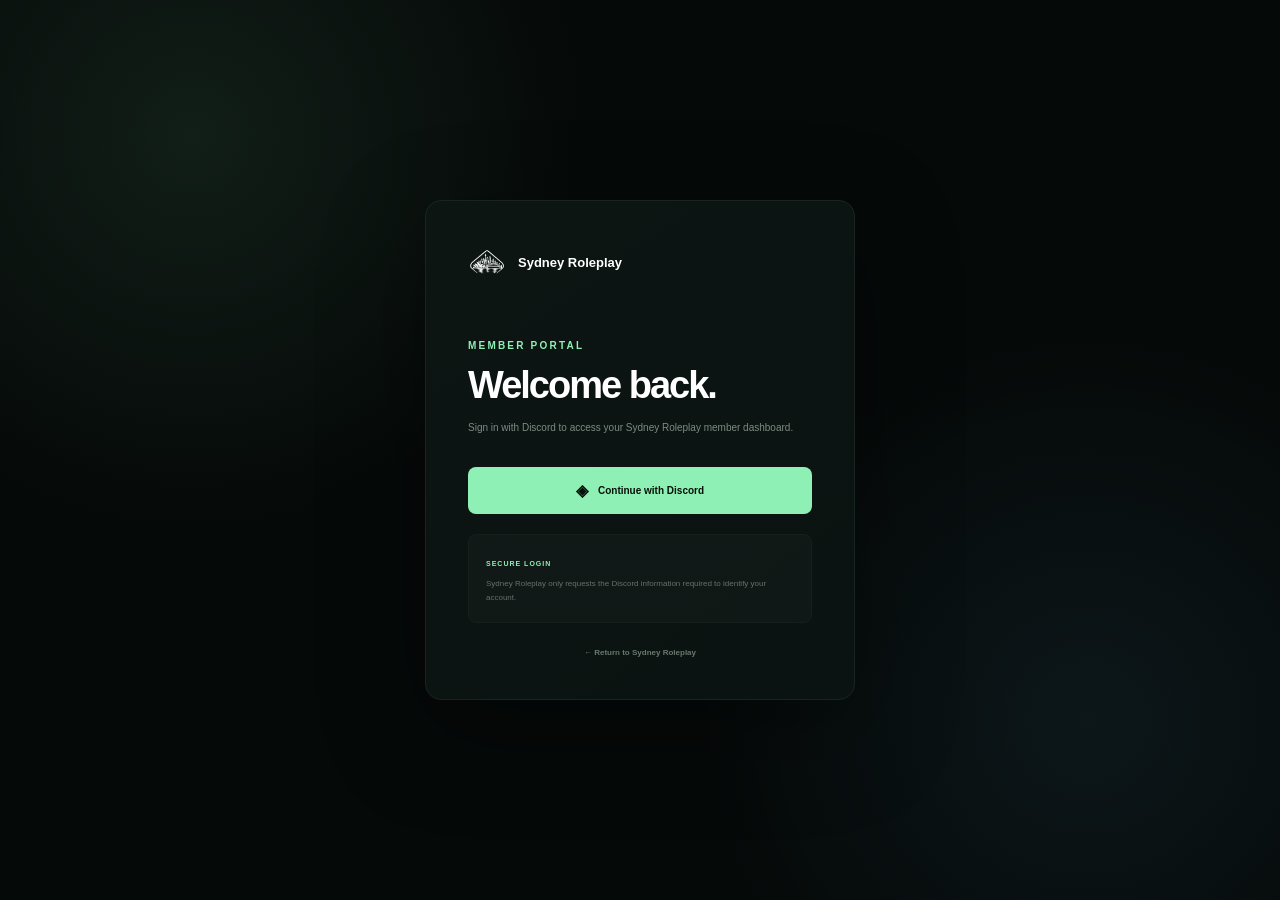
<file: login.html>
<!DOCTYPE html>
<html lang="en">

<head>

    <meta charset="UTF-8">

    <meta
        name="viewport"
        content="width=device-width, initial-scale=1.0"
    >

    <title>Login | Sydney Roleplay</title>

    <link
        rel="stylesheet"
        href="css/style.css"
    >

    <link
        rel="stylesheet"
        href="css/dashboard.css"
    >

</head>


<body class="account-body">


    <main class="login-page">


        <section class="login-card">


            <!-- LOGO -->

            <a
                href="index.html"
                class="login-logo"
            >

                <img
                    src="assets/images/logo.png"
                    alt="Sydney Roleplay"
                >

                <span>
                    Sydney Roleplay
                </span>

            </a>



            <!-- LOGIN HEADING -->

            <div class="login-heading">

                <p class="section-label">
                    MEMBER PORTAL
                </p>

                <h1>
                    Welcome back.
                </h1>

                <p>
                    Sign in with Discord to access your
                    Sydney Roleplay member dashboard.
                </p>

            </div>



            <!-- DISCORD LOGIN -->

            <a
                href="/api/auth/discord"
                class="discord-login-button"
            >

                <span class="discord-icon">
                    ◈
                </span>

                Continue with Discord

            </a>



            <!-- SECURITY INFORMATION -->

            <div class="login-info">

                <span>
                    SECURE LOGIN
                </span>

                <p>
                    Sydney Roleplay only requests the
                    Discord information required to
                    identify your account.
                </p>

            </div>



            <!-- RETURN -->

            <a
                href="index.html"
                class="login-return"
            >
                ← Return to Sydney Roleplay
            </a>


        </section>


    </main>


</body>

</html>
</file>
<file: css/style.css>
/* ========================================
   SYDNEY ROLEPLAY
   LIGHT GREEN THEME
======================================== */

:root {
    --green: #8ff0b5;
    --green-bright: #a9f7c8;
    --green-dark: #55c985;

    --background: #060a08;
    --background-dark: #030605;

    --card: #0a100d;
    --card-light: #0d1511;

    --border: #18231d;
    --border-hover: #2d4938;

    --text: #ffffff;
    --muted: #87948c;
}


/* ========================================
   RESET
======================================== */

* {
    margin: 0;
    padding: 0;
    box-sizing: border-box;
}

html {
    scroll-behavior: smooth;
}

body {
    background: var(--background);
    color: var(--text);

    font-family:
        Inter,
        Arial,
        Helvetica,
        sans-serif;

    overflow-x: hidden;
}

a {
    color: inherit;
    text-decoration: none;
}

button {
    font: inherit;
}


/* ========================================
   NAVBAR
======================================== */

.navbar {
    position: fixed;

    top: 0;
    left: 0;

    width: 100%;
    height: 75px;

    padding: 0 6%;

    display: flex;
    align-items: center;
    justify-content: space-between;

    background: rgba(4, 9, 6, 0.75);

    border-bottom:
        1px solid rgba(255, 255, 255, 0.06);

    backdrop-filter: blur(18px);

    z-index: 1000;

    transition: 0.3s;
}


.nav-brand {
    display: flex;
    align-items: center;

    gap: 11px;

    font-size: 14px;
    font-weight: 750;
}


.nav-brand img {
    width: 38px;
    height: 38px;

    object-fit: contain;
}


.nav-links {
    display: flex;
    align-items: center;

    gap: 30px;
}


.nav-links > a {
    color: #a8b4ac;

    font-size: 12px;
    font-weight: 600;

    transition: 0.2s;
}


.nav-links > a:hover {
    color: var(--green);
}


.nav-links .nav-button {
    padding: 11px 17px;

    background: var(--green);
    color: #071009;

    border-radius: 7px;

    font-weight: 800;
}


.nav-links .nav-button:hover {
    background: var(--green-bright);
    color: #071009;
}


.menu-button {
    display: none;

    background: none;
    color: white;

    border: none;

    font-size: 25px;

    cursor: pointer;
}


/* ========================================
   HERO
======================================== */

.hero {
    position: relative;

    min-height: 100vh;

    display: flex;
    align-items: center;

    padding: 130px 8% 100px;

    background:
        linear-gradient(
            90deg,
            rgba(3, 8, 5, 0.96) 0%,
            rgba(3, 8, 5, 0.76) 48%,
            rgba(3, 8, 5, 0.48) 100%
        ),
        url("../assets/images/background.png");

    background-size: cover;
    background-position: center;
}


.hero-overlay {
    position: absolute;
    inset: 0;

    background:
        linear-gradient(
            to top,
            var(--background) 0%,
            transparent 30%
        );

    pointer-events: none;
}


.hero-content {
    position: relative;

    max-width: 760px;

    z-index: 2;
}


.eyebrow,
.section-label {
    margin-bottom: 15px;

    color: var(--green);

    font-size: 10px;
    font-weight: 800;

    letter-spacing: 2.2px;
}


.hero h1 {
    max-width: 750px;

    margin-bottom: 22px;

    font-size: clamp(
        60px,
        9vw,
        110px
    );

    line-height: 0.88;

    letter-spacing: -6px;
}


.hero h1 span {
    color: var(--green);
}


.hero-description {
    max-width: 580px;

    margin-bottom: 32px;

    color: #9ba8a0;

    font-size: 15px;

    line-height: 1.8;
}


.hero-buttons {
    display: flex;

    gap: 10px;
}


/* ========================================
   BUTTONS
======================================== */

.button {
    display: inline-flex;

    align-items: center;
    justify-content: center;

    padding: 14px 22px;

    border-radius: 7px;

    font-size: 12px;
    font-weight: 750;

    transition: 0.2s;
}


.primary-button {
    background: var(--green);
    color: #061009;
}


.primary-button:hover {
    background: var(--green-bright);

    transform: translateY(-2px);
}


.secondary-button {
    background:
        rgba(255, 255, 255, 0.045);

    color: white;

    border:
        1px solid rgba(255, 255, 255, 0.11);
}


.secondary-button:hover {
    border-color:
        rgba(143, 240, 181, 0.35);

    background:
        rgba(143, 240, 181, 0.06);

    transform: translateY(-2px);
}


/* ========================================
   SCROLL
======================================== */

.scroll-indicator {
    position: absolute;

    left: 8%;
    bottom: 40px;

    display: flex;
    align-items: center;

    gap: 14px;

    color: #58645c;

    font-size: 8px;
    font-weight: 800;

    letter-spacing: 1.5px;

    z-index: 3;
}


.scroll-line {
    width: 60px;
    height: 1px;

    background: var(--green-dark);
}


/* ========================================
   SECTIONS
======================================== */

.section {
    padding: 110px 8%;
}


.section-heading {
    max-width: 680px;

    margin-bottom: 55px;
}


.section-heading h2 {
    margin-bottom: 16px;

    font-size: clamp(
        36px,
        5vw,
        55px
    );

    letter-spacing: -2.5px;
}


.section-heading > p:last-child {
    color: var(--muted);

    font-size: 14px;

    line-height: 1.8;
}


/* ========================================
   ABOUT CARDS
======================================== */

.feature-grid {
    display: grid;

    grid-template-columns:
        repeat(3, 1fr);

    gap: 16px;
}


.feature-card {
    padding: 32px;

    background: var(--card);

    border:
        1px solid var(--border);

    border-radius: 12px;

    transition: 0.25s;
}


.feature-card:hover {
    transform: translateY(-4px);

    border-color: var(--border-hover);

    box-shadow:
        0 15px 40px
        rgba(0, 0, 0, 0.18);
}


.feature-number {
    display: block;

    margin-bottom: 50px;

    color: var(--green);

    font-size: 11px;
    font-weight: 800;
}


.feature-card h3 {
    margin-bottom: 12px;

    font-size: 19px;
}


.feature-card p {
    color: var(--muted);

    font-size: 12px;

    line-height: 1.8;
}


/* ========================================
   UPDATES
======================================== */

.updates-section {
    background: #040806;
}


.updates-layout {
    display: grid;

    grid-template-columns:
        1.5fr 1fr;

    gap: 16px;
}


.update-card {
    padding: 30px;

    background: var(--card);

    border:
        1px solid var(--border);

    border-radius: 12px;

    transition: 0.25s;
}


.update-card:hover {
    transform: translateY(-3px);

    border-color: var(--border-hover);
}


.featured-update {
    min-height: 430px;

    display: flex;
    flex-direction: column;
    justify-content: space-between;

    background:
        radial-gradient(
            circle at top right,
            rgba(143, 240, 181, 0.13),
            transparent 45%
        ),
        var(--card);
}


.update-top {
    display: flex;

    align-items: center;
    justify-content: space-between;
}


.update-category {
    color: var(--green);

    font-size: 9px;
    font-weight: 800;

    letter-spacing: 1.6px;
}


.latest-badge {
    padding: 7px 10px;

    background:
        rgba(143, 240, 181, 0.08);

    color: var(--green);

    border:
        1px solid
        rgba(143, 240, 181, 0.18);

    border-radius: 100px;

    font-size: 8px;
    font-weight: 800;
}


.update-date {
    margin: 18px 0 10px;

    color: #56635a;

    font-size: 9px;
    font-weight: 700;

    letter-spacing: 1px;
}


.update-card h3 {
    margin-bottom: 12px;

    font-size: 22px;
}


.featured-update h3 {
    font-size: 34px;

    letter-spacing: -1.5px;
}


.update-card p:last-child {
    color: var(--muted);

    font-size: 12px;

    line-height: 1.8;
}


.small-updates {
    display: grid;

    gap: 16px;
}


.section-action {
    margin-top: 30px;
}


.text-button {
    color: var(--green);

    font-size: 12px;
    font-weight: 700;
}


.text-button:hover {
    color: var(--green-bright);
}


/* ========================================
   DEPARTMENTS
======================================== */

.department-grid {
    display: grid;

    grid-template-columns:
        repeat(3, 1fr);

    gap: 16px;
}


.department-card {
    padding: 30px;

    background: var(--card);

    border:
        1px solid var(--border);

    border-radius: 12px;

    transition: 0.25s;
}


.department-card:hover {
    transform: translateY(-4px);

    border-color: var(--border-hover);
}


.department-icon {
    width: 55px;
    height: 55px;

    margin-bottom: 35px;

    display: flex;
    align-items: center;
    justify-content: center;

    background:
        rgba(143, 240, 181, 0.08);

    color: var(--green);

    border:
        1px solid
        rgba(143, 240, 181, 0.16);

    border-radius: 10px;

    font-size: 10px;
    font-weight: 900;
}


.department-type {
    margin-bottom: 8px;

    color: var(--green) !important;

    font-size: 8px !important;
    font-weight: 800;

    letter-spacing: 1.5px;
}


.department-card h3 {
    margin-bottom: 12px;

    font-size: 20px;
}


.department-card p {
    color: var(--muted);

    font-size: 12px;

    line-height: 1.8;
}


/* ========================================
   SERVER INFORMATION
======================================== */

.server-section {
    background: #040806;
}


.server-container {
    max-width: 1200px;

    margin: auto;

    padding: 45px;

    display: grid;

    grid-template-columns:
        1fr 1fr;

    gap: 60px;

    background:
        linear-gradient(
            135deg,
            #0c1410,
            #080d0a
        );

    border:
        1px solid var(--border);

    border-radius: 15px;
}


.server-content h2 {
    margin-bottom: 15px;

    font-size: 38px;

    letter-spacing: -2px;
}


.server-content > p:last-child {
    color: var(--muted);

    font-size: 13px;

    line-height: 1.8;
}


.server-details {
    display: grid;

    grid-template-columns:
        repeat(3, 1fr);

    align-items: center;

    gap: 12px;
}


.server-details div {
    padding: 20px;

    background:
        rgba(255, 255, 255, 0.025);

    border:
        1px solid
        rgba(255, 255, 255, 0.06);

    border-radius: 8px;
}


.server-details span {
    display: block;

    margin-bottom: 7px;

    color: #5c6960;

    font-size: 8px;
    font-weight: 800;

    letter-spacing: 1px;
}


.server-details strong {
    font-size: 12px;
}


/* ========================================
   JOIN
======================================== */

.join-section {
    min-height: 600px;

    padding: 100px 8%;

    display: flex;
    align-items: center;
    justify-content: center;

    text-align: center;

    background:
        linear-gradient(
            rgba(3, 8, 5, 0.84),
            rgba(3, 8, 5, 0.96)
        ),
        url("../assets/images/background.png");

    background-size: cover;
    background-position: center;
}


.join-content {
    max-width: 650px;
}


.join-content h2 {
    margin-bottom: 18px;

    font-size: clamp(
        42px,
        6vw,
        65px
    );

    letter-spacing: -3px;
}


.join-content > p:not(.section-label) {
    margin-bottom: 30px;

    color: #929e96;

    font-size: 14px;

    line-height: 1.8;
}


/* ========================================
   FOOTER
======================================== */

.footer {
    padding: 40px 6%;

    background: #020503;

    border-top:
        1px solid rgba(255,255,255,0.06);
}


.footer-content {
    max-width: 1300px;

    margin: auto;

    display: flex;
    align-items: center;
    justify-content: space-between;

    gap: 25px;
}


.footer-brand {
    display: flex;
    align-items: center;

    gap: 10px;

    font-size: 13px;
    font-weight: 700;
}


.footer-brand img {
    width: 32px;
    height: 32px;

    object-fit: contain;
}


.footer p {
    color: #5e6a62;

    font-size: 10px;
}


.webora-credit span {
    color: var(--green);

    font-weight: 800;
}


/* ========================================
   SCROLL REVEAL
======================================== */

.reveal-ready .reveal {
    opacity: 0;

    transform: translateY(25px);

    transition:
        opacity 0.7s ease,
        transform 0.7s ease;
}


.reveal-ready .reveal.visible {
    opacity: 1;

    transform: translateY(0);
}


/* ========================================
   MOBILE
======================================== */

@media (max-width: 900px) {

    .menu-button {
        display: block;
    }


    .nav-links {
        position: absolute;

        top: 75px;
        left: 0;

        width: 100%;

        padding: 25px;

        display: none;
        flex-direction: column;
        align-items: stretch;

        gap: 5px;

        background:
            rgba(3, 8, 5, 0.98);

        border-bottom:
            1px solid var(--border);
    }


    .nav-links.open {
        display: flex;
    }


    .nav-links > a {
        padding: 13px;
    }


    .feature-grid,
    .department-grid {
        grid-template-columns: 1fr;
    }


    .updates-layout {
        grid-template-columns: 1fr;
    }


    .featured-update {
        min-height: 350px;
    }


    .server-container {
        grid-template-columns: 1fr;
    }


    .server-details {
        grid-template-columns: 1fr;
    }


    .footer-content {
        flex-direction: column;

        text-align: center;
    }

}


@media (max-width: 600px) {

    .section {
        padding: 85px 22px;
    }


    .hero {
        padding: 120px 22px 100px;
    }


    .hero h1 {
        font-size: 60px;

        letter-spacing: -4px;
    }


    .hero-buttons {
        flex-direction: column;
    }


    .scroll-indicator {
        left: 22px;
    }


    .server-container {
        padding: 25px;
    }


    .featured-update h3 {
        font-size: 27px;
    }

}/* DEPARTMENT LOGOS */

.department-logo {
    overflow: hidden;
    padding: 7px;
}

.department-logo img {
    width: 100%;
    height: 100%;

    object-fit: contain;
}/* ========================================
   PAGE HERO
======================================== */

.page-hero {
    min-height: 520px;

    padding: 150px 8% 90px;

    display: flex;
    align-items: center;

    background:
        linear-gradient(
            rgba(3, 8, 5, 0.78),
            rgba(3, 8, 5, 0.96)
        ),
        url("../assets/images/background.png");

    background-size: cover;
    background-position: center;
}


.page-hero-content {
    max-width: 750px;
}


.page-hero h1 {
    margin-bottom: 20px;

    font-size: clamp(
        55px,
        8vw,
        90px
    );

    line-height: 0.95;

    letter-spacing: -5px;
}


.page-hero h1 span {
    color: var(--green);
}


.page-hero-content > p:last-child {
    max-width: 570px;

    color: var(--muted);

    font-size: 14px;

    line-height: 1.8;
}



/* ========================================
   ALL UPDATES
======================================== */

.all-updates-section {
    background: var(--background);
}


.all-updates-grid {
    display: grid;

    gap: 18px;

    max-width: 1100px;
}


.full-update-card {
    padding: 35px;

    background:
        radial-gradient(
            circle at top right,
            rgba(143, 240, 181, 0.06),
            transparent 35%
        ),
        var(--card);

    border:
        1px solid var(--border);

    border-radius: 14px;

    transition: 0.25s;
}


.full-update-card:hover {
    transform: translateY(-3px);

    border-color: var(--border-hover);
}


.full-update-header {
    display: flex;

    align-items: flex-start;
    justify-content: space-between;

    gap: 20px;
}


.full-update-header h3 {
    margin-top: 10px;

    font-size: 27px;

    letter-spacing: -1px;
}


.full-update-description {
    max-width: 800px;

    margin-top: 18px;

    color: var(--muted);

    font-size: 13px;

    line-height: 1.9;

    white-space: pre-line;
}


.update-footer {
    margin-top: 28px;

    padding-top: 18px;

    display: flex;
    justify-content: space-between;

    gap: 20px;

    border-top:
        1px solid rgba(255,255,255,0.06);

    color: #59665d;

    font-size: 9px;

    font-weight: 700;

    letter-spacing: 0.7px;
}



/* ========================================
   UPDATES JOIN
======================================== */

.updates-join {
    padding: 110px 8%;

    display: flex;
    justify-content: center;

    text-align: center;

    background: #040806;
}


.updates-join-content {
    max-width: 650px;
}


.updates-join h2 {
    margin-bottom: 16px;

    font-size: clamp(
        38px,
        5vw,
        55px
    );

    letter-spacing: -2.5px;
}


.updates-join-content > p:not(.section-label) {
    margin-bottom: 28px;

    color: var(--muted);

    font-size: 13px;

    line-height: 1.8;
}



/* ========================================
   ACTIVE NAVIGATION
======================================== */

.nav-links > a.active {
    color: var(--green);
}



/* ========================================
   UPDATES MOBILE
======================================== */

@media (max-width: 600px) {

    .page-hero {
        min-height: 450px;

        padding:
            130px 22px 70px;
    }


    .page-hero h1 {
        font-size: 55px;

        letter-spacing: -3px;
    }


    .full-update-card {
        padding: 25px;
    }


    .full-update-header h3 {
        font-size: 23px;
    }


    .update-footer {
        flex-direction: column;

        gap: 5px;
    }

}/* ========================================
   DEPARTMENT SHOWCASE
======================================== */

.departments-page {
    background: var(--background);
}


.department-showcase {
    max-width: 1250px;

    display: grid;

    gap: 25px;
}



/* ========================================
   LARGE DEPARTMENT CARD
======================================== */

.department-showcase-card {
    position: relative;

    min-height: 500px;

    overflow: hidden;

    display: flex;
    align-items: flex-end;

    border:
        1px solid var(--border);

    border-radius: 16px;

    background-size: cover;

    background-position: center;

    transition:
        transform 0.3s ease,
        border-color 0.3s ease;
}


.department-showcase-card:hover {
    transform: translateY(-5px);

    border-color:
        rgba(143, 240, 181, 0.35);
}



/* ========================================
   DEPARTMENT BACKGROUNDS
======================================== */

.nswpf-card {
    background-image:
        url("../assets/images/nswpfback.png");
}


.afp-card {
    background-image:
        url("../assets/images/AFPback.png");
}



/* ========================================
   BACKGROUND OVERLAY
======================================== */

.department-showcase-overlay {
    position: absolute;

    inset: 0;

    background:
        linear-gradient(
            90deg,
            rgba(3, 8, 5, 0.97) 0%,
            rgba(3, 8, 5, 0.86) 38%,
            rgba(3, 8, 5, 0.40) 75%,
            rgba(3, 8, 5, 0.22) 100%
        );

    transition: 0.3s;
}


.department-showcase-card:hover
.department-showcase-overlay {
    background:
        linear-gradient(
            90deg,
            rgba(3, 8, 5, 0.97) 0%,
            rgba(3, 8, 5, 0.82) 38%,
            rgba(3, 8, 5, 0.34) 75%,
            rgba(3, 8, 5, 0.15) 100%
        );
}



/* ========================================
   CONTENT
======================================== */

.department-showcase-content {
    position: relative;

    width: 100%;

    padding: 55px;

    display: flex;
    align-items: center;

    gap: 35px;

    z-index: 2;
}



/* ========================================
   LOGO
======================================== */

.department-showcase-logo {
    width: 120px;
    height: 120px;

    flex-shrink: 0;

    padding: 15px;

    display: flex;
    align-items: center;
    justify-content: center;

    background:
        rgba(7, 13, 9, 0.75);

    border:
        1px solid
        rgba(143, 240, 181, 0.18);

    border-radius: 16px;

    backdrop-filter: blur(12px);
}


.department-showcase-logo img {
    width: 100%;
    height: 100%;

    object-fit: contain;
}



/* ========================================
   TEXT
======================================== */

.department-showcase-text {
    max-width: 620px;
}


.department-showcase-type {
    margin-bottom: 10px;

    color: var(--green);

    font-size: 9px;
    font-weight: 800;

    letter-spacing: 1.8px;
}


.department-showcase-text h2 {
    margin-bottom: 16px;

    font-size: clamp(
        32px,
        4vw,
        48px
    );

    line-height: 1;

    letter-spacing: -2px;
}


.department-showcase-text h2 span {
    color: var(--green);
}


.department-showcase-text > p:last-of-type {
    max-width: 570px;

    color: #a0aaa3;

    font-size: 13px;

    line-height: 1.8;
}



/* ========================================
   TAGS
======================================== */

.department-tags {
    margin-top: 22px;

    display: flex;
    flex-wrap: wrap;

    gap: 8px;
}


.department-tags span {
    padding: 7px 11px;

    background:
        rgba(143, 240, 181, 0.07);

    color: var(--green);

    border:
        1px solid
        rgba(143, 240, 181, 0.13);

    border-radius: 100px;

    font-size: 8px;
    font-weight: 700;

    letter-spacing: 0.5px;
}



/* ========================================
   MORE DEPARTMENTS
======================================== */

.department-coming {
    padding: 100px 8%;

    display: flex;
    justify-content: center;

    background: #040806;

    text-align: center;
}


.department-coming-content {
    max-width: 620px;
}


.department-coming h2 {
    margin-bottom: 15px;

    font-size: clamp(
        35px,
        5vw,
        50px
    );

    letter-spacing: -2px;
}


.department-coming-content > p:last-child {
    color: var(--muted);

    font-size: 13px;

    line-height: 1.8;
}



/* ========================================
   DEPARTMENT MOBILE
======================================== */

@media (max-width: 750px) {

    .department-showcase-card {
        min-height: 600px;

        align-items: flex-end;

        background-position: center;
    }


    .department-showcase-overlay {
        background:
            linear-gradient(
                to top,
                rgba(3, 8, 5, 0.98) 0%,
                rgba(3, 8, 5, 0.90) 48%,
                rgba(3, 8, 5, 0.35) 100%
            );
    }


    .department-showcase-card:hover
    .department-showcase-overlay {
        background:
            linear-gradient(
                to top,
                rgba(3, 8, 5, 0.98) 0%,
                rgba(3, 8, 5, 0.90) 48%,
                rgba(3, 8, 5, 0.35) 100%
            );
    }


    .department-showcase-content {
        padding: 30px;

        flex-direction: column;

        align-items: flex-start;

        gap: 22px;
    }


    .department-showcase-logo {
        width: 90px;
        height: 90px;
    }


    .department-showcase-text h2 {
        font-size: 34px;
    }

}/* ========================================
   AMBULANCE BACKGROUND
======================================== */

.ambulance-card {
    background-image:
        url("../assets/images/ambulanceback.png");
}


/* ========================================
   VIEW SUBDIVISIONS BUTTON
======================================== */

.department-button {
    width: fit-content;

    margin-top: 25px;

    padding: 13px 18px;

    display: inline-flex;
    align-items: center;

    gap: 12px;

    background: var(--green);
    color: #061009;

    border-radius: 8px;

    font-size: 11px;
    font-weight: 800;

    text-decoration: none;

    transition:
        transform 0.2s ease,
        background 0.2s ease;
}


.department-button span {
    font-size: 16px;

    transition:
        transform 0.2s ease;
}


.department-button:hover {
    background: var(--green-bright);

    transform: translateY(-2px);
}


.department-button:hover span {
    transform: translateX(4px);
}/* ========================================
   DEPARTMENT SUBDIVISION PAGE
======================================== */

.department-page-hero {
    position: relative;

    min-height: 720px;

    padding: 150px 8% 90px;

    display: flex;
    align-items: flex-end;

    background-size: cover;
    background-position: center;
}


.nswpf-page-hero {
    background-image:
        url("../assets/images/nswpfback.png");
}


.department-page-overlay {
    position: absolute;
    inset: 0;

    background:
        linear-gradient(
            to right,
            rgba(3, 8, 5, 0.98) 0%,
            rgba(3, 8, 5, 0.82) 48%,
            rgba(3, 8, 5, 0.35) 100%
        ),
        linear-gradient(
            to top,
            var(--background) 0%,
            transparent 45%
        );
}


.department-page-content {
    position: relative;

    max-width: 800px;

    z-index: 2;
}


.back-link {
    display: inline-block;

    margin-bottom: 35px;

    color: #87948c;

    font-size: 11px;
    font-weight: 700;

    transition: 0.2s;
}


.back-link:hover {
    color: var(--green);
}


.department-page-logo {
    width: 100px;
    height: 100px;

    margin-bottom: 25px;

    padding: 12px;

    display: flex;
    align-items: center;
    justify-content: center;

    background:
        rgba(5, 12, 8, 0.72);

    border:
        1px solid rgba(143, 240, 181, 0.16);

    border-radius: 14px;

    backdrop-filter: blur(15px);
}


.department-page-logo img {
    width: 100%;
    height: 100%;

    object-fit: contain;
}


.department-page-content h1 {
    max-width: 800px;

    margin-bottom: 20px;

    font-size: clamp(
        50px,
        7vw,
        82px
    );

    line-height: 0.95;

    letter-spacing: -4px;
}


.department-page-content h1 span {
    color: var(--green);
}


.department-page-content > p:last-child {
    max-width: 650px;

    color: #a0aaa3;

    font-size: 14px;

    line-height: 1.8;
}


/* ========================================
   DIVISION GRID
======================================== */

.division-section {
    background: var(--background);
}


.division-grid {
    display: grid;

    grid-template-columns:
        repeat(2, minmax(0, 1fr));

    gap: 16px;

    max-width: 1200px;
}


.division-card {
    min-height: 300px;

    padding: 30px;

    display: flex;
    flex-direction: column;

    background:
        radial-gradient(
            circle at top right,
            rgba(143, 240, 181, 0.045),
            transparent 45%
        ),
        var(--card);

    border:
        1px solid var(--border);

    border-radius: 13px;

    transition: 0.25s;
}


.division-card:hover {
    transform: translateY(-4px);

    border-color: var(--border-hover);
}


.division-card.available {
    border-color:
        rgba(143, 240, 181, 0.18);
}


.division-card-top {
    margin-bottom: 42px;

    display: flex;
    align-items: center;
    justify-content: space-between;

    gap: 15px;
}


.division-number {
    color: var(--green);

    font-size: 10px;
    font-weight: 800;
}


.division-status {
    padding: 7px 10px;

    border-radius: 100px;

    font-size: 7px;
    font-weight: 900;

    letter-spacing: 1px;
}


.available-status {
    background:
        rgba(143, 240, 181, 0.08);

    color: var(--green);

    border:
        1px solid rgba(143, 240, 181, 0.15);
}


.coming-status {
    background:
        rgba(255, 255, 255, 0.04);

    color: #7d8981;

    border:
        1px solid rgba(255, 255, 255, 0.07);
}


.unclaimed-status {
    background:
        rgba(255, 200, 90, 0.07);

    color: #e8bf69;

    border:
        1px solid rgba(255, 200, 90, 0.13);
}


.division-card h3 {
    margin-bottom: 12px;

    font-size: 23px;

    letter-spacing: -0.7px;
}


.division-card > p {
    max-width: 500px;

    color: var(--muted);

    font-size: 12px;

    line-height: 1.8;
}


.division-footer {
    margin-top: auto;

    padding-top: 30px;
}


.division-availability {
    color: var(--green);

    font-size: 10px;
    font-weight: 700;
}


.division-application-button {
    width: fit-content;

    margin-top: auto;

    padding: 12px 16px;

    background:
        rgba(255, 255, 255, 0.035);

    color: #69756d;

    border:
        1px solid rgba(255, 255, 255, 0.07);

    border-radius: 7px;

    font-size: 9px;
    font-weight: 750;

    cursor: not-allowed;
}


/* ========================================
   APPLICATION NOTICE
======================================== */

.division-notice-section {
    padding: 30px 8% 110px;

    background: var(--background);
}


.division-notice {
    max-width: 1200px;

    padding: 35px;

    display: flex;
    align-items: flex-start;

    gap: 25px;

    background: #080e0a;

    border:
        1px solid var(--border);

    border-radius: 13px;
}


.notice-icon {
    width: 45px;
    height: 45px;

    flex-shrink: 0;

    display: flex;
    align-items: center;
    justify-content: center;

    background:
        rgba(143, 240, 181, 0.08);

    color: var(--green);

    border:
        1px solid rgba(143, 240, 181, 0.14);

    border-radius: 50%;

    font-size: 17px;
    font-weight: 900;
}


.division-notice h2 {
    margin-bottom: 10px;

    font-size: 25px;

    letter-spacing: -1px;
}


.division-notice > div:last-child > p:last-child {
    max-width: 700px;

    color: var(--muted);

    font-size: 12px;

    line-height: 1.8;
}


/* ========================================
   MOBILE
======================================== */

@media (max-width: 750px) {

    .department-page-hero {
        min-height: 650px;

        padding:
            130px 22px 70px;
    }


    .department-page-overlay {
        background:
            linear-gradient(
                to top,
                rgba(3, 8, 5, 0.98) 0%,
                rgba(3, 8, 5, 0.78) 65%,
                rgba(3, 8, 5, 0.35) 100%
            );
    }


    .department-page-content h1 {
        font-size: 48px;

        letter-spacing: -3px;
    }


    .division-grid {
        grid-template-columns: 1fr;
    }


    .division-card {
        min-height: 280px;
    }


    .division-notice {
        flex-direction: column;
    }

}/* ========================================
   AMBULANCE DIVISIONS HERO
======================================== */

.ambulance-page-hero {
    background-image:
        url("../assets/images/ambulanceback.png");
}/* ========================================
   AMBULANCE PAGE
======================================== */

.ambulance-page-hero {
    background-image:
        url("../assets/images/ambulanceback.png");
}


/* ========================================
   DIVISION CARD LAYOUT FIX
======================================== */

.division-card {
    display: flex;
    flex-direction: column;
}


/* ========================================
   APPLY TODAY BUTTON
======================================== */

.division-apply-button {
    width: fit-content;

    margin-top: auto;
    padding: 12px 18px;

    display: inline-flex;
    align-items: center;
    justify-content: center;

    gap: 10px;

    background: var(--green);
    color: #061009;

    border-radius: 7px;

    font-size: 10px;
    font-weight: 800;

    text-decoration: none;

    transition:
        transform 0.2s ease,
        background 0.2s ease,
        box-shadow 0.2s ease;
}


.division-card > p {
    margin-bottom: 30px;
}


.division-apply-button span {
    font-size: 15px;

    transition: transform 0.2s ease;
}


.division-apply-button:hover {
    background: var(--green-bright);

    transform: translateY(-2px);

    box-shadow:
        0 8px 25px
        rgba(143, 240, 181, 0.12);
}


.division-apply-button:hover span {
    transform: translateX(4px);
}/* ========================================
   AFP PAGE
======================================== */

.afp-page-hero {
    background-image:
        url("../assets/images/AFPback.png");
}/* ========================================
   LIVE SERVER PAGE
======================================== */

.server-page {
    min-height: 100vh;

    padding:
        150px 8% 100px;

    background:
        radial-gradient(
            circle at 10% 5%,
            rgba(143, 240, 181, 0.08),
            transparent 25%
        ),
        radial-gradient(
            circle at 90% 15%,
            rgba(114, 199, 255, 0.06),
            transparent 30%
        ),
        var(--background);
}


/* ========================================
   SERVER HEADING
======================================== */

.server-heading {
    max-width: 1200px;

    margin: 0 auto 45px;

    display: flex;
    align-items: flex-end;
    justify-content: space-between;

    gap: 30px;
}


.server-heading h1 {
    margin-bottom: 15px;

    font-size: clamp(
        48px,
        7vw,
        80px
    );

    letter-spacing: -4px;
    line-height: 0.95;
}


.server-heading h1 span {
    color: var(--green);
}


.server-heading > div:first-child > p:last-child {
    max-width: 550px;

    color: var(--muted);

    font-size: 13px;
    line-height: 1.8;
}


/* ========================================
   SERVER STATUS
======================================== */

.server-status-badge {
    padding: 11px 15px;

    display: flex;
    align-items: center;

    gap: 9px;

    background:
        rgba(255,255,255,0.03);

    border:
        1px solid var(--border);

    border-radius: 100px;

    color: var(--muted);

    font-size: 9px;
    font-weight: 800;

    letter-spacing: 0.7px;
}


.status-dot {
    width: 7px;
    height: 7px;

    border-radius: 50%;

    background: #777;
}


.server-status-badge.online {
    color: var(--green);

    border-color:
        rgba(143,240,181,0.18);
}


.server-status-badge.online
.status-dot {
    background: var(--green);

    box-shadow:
        0 0 12px
        rgba(143,240,181,0.7);
}


.server-status-badge.offline {
    color: #ff7d7d;
}


.server-status-badge.offline
.status-dot {
    background: #ff7d7d;
}


/* ========================================
   SERVER OVERVIEW
======================================== */

.server-overview-card {
    max-width: 1200px;

    margin: 0 auto 80px;

    padding: 40px;

    background:
        radial-gradient(
            circle at 5% 10%,
            rgba(143,240,181,0.09),
            transparent 35%
        ),
        radial-gradient(
            circle at 95% 20%,
            rgba(114,199,255,0.07),
            transparent 35%
        ),
        #09100e;

    border:
        1px solid var(--border);

    border-radius: 16px;
}


.server-overview-top {
    display: flex;

    align-items: center;
    justify-content: space-between;

    gap: 30px;

    padding-bottom: 40px;

    border-bottom:
        1px solid var(--border);
}


.server-overview-top h2 {
    margin-bottom: 8px;

    font-size: 28px;
}


.server-description {
    color: var(--muted);

    font-size: 11px;
}


/* ========================================
   JOIN SERVER
======================================== */

.server-join-button {
    padding: 13px 19px;

    display: inline-flex;
    align-items: center;

    gap: 12px;

    background: var(--green);
    color: #061009;

    border-radius: 8px;

    font-size: 10px;
    font-weight: 850;

    text-decoration: none;

    transition: 0.2s;
}


.server-join-button:hover {
    transform: translateY(-2px);

    background: var(--green-bright);
}


.server-join-button span {
    font-size: 15px;
}


/* ========================================
   SERVER STATS
======================================== */

.server-stats {
    padding-top: 40px;

    display: grid;

    grid-template-columns:
        repeat(4, 1fr);
}


.server-stat {
    padding: 15px 30px;

    display: flex;
    flex-direction: column;

    gap: 7px;

    border-right:
        1px solid var(--border);
}


.server-stat:first-child {
    padding-left: 0;
}


.server-stat:last-child {
    border-right: none;
}


.server-stat-value {
    color: var(--green);

    font-size: 30px;
    font-weight: 800;

    letter-spacing: -1px;
}


.blue-stat
.server-stat-value {
    color: var(--blue);
}


.server-stat-label {
    color: var(--muted);

    font-size: 8px;
    font-weight: 800;

    letter-spacing: 1.2px;
}


/* ========================================
   PLAYER SECTION
======================================== */

.players-section {
    max-width: 1200px;

    margin: 0 auto 80px;
}


.players-header {
    margin-bottom: 25px;

    display: flex;
    align-items: flex-end;
    justify-content: space-between;

    gap: 30px;
}


.players-header h2 {
    font-size: 30px;
}


.player-search input {
    width: 260px;

    padding: 12px 15px;

    background: var(--card);

    color: white;

    border:
        1px solid var(--border);

    border-radius: 8px;

    outline: none;

    font-family: inherit;

    font-size: 11px;

    transition: 0.2s;
}


.player-search input:focus {
    border-color:
        rgba(114,199,255,0.5);

    box-shadow:
        0 0 0 3px
        rgba(114,199,255,0.05);
}


/* ========================================
   PLAYER TABLE
======================================== */

.player-table-container {
    overflow: hidden;

    background: var(--card);

    border:
        1px solid var(--border);

    border-radius: 12px;
}


.player-table-header,
.player-row {
    display: grid;

    grid-template-columns:
        2fr 1.4fr 0.8fr;

    align-items: center;
}


.player-table-header {
    padding: 14px 20px;

    background:
        rgba(255,255,255,0.02);

    border-bottom:
        1px solid var(--border);

    color: #66736b;

    font-size: 8px;
    font-weight: 850;

    letter-spacing: 1px;
}


.player-row {
    min-height: 70px;

    padding: 12px 20px;

    border-bottom:
        1px solid var(--border);

    transition: 0.2s;
}


.player-row:last-child {
    border-bottom: none;
}


.player-row:hover {
    background:
        rgba(143,240,181,0.025);
}


/* ========================================
   PLAYER
======================================== */

.player-name {
    display: flex;
    align-items: center;

    gap: 13px;
}


.player-avatar {
    width: 38px;
    height: 38px;

    display: flex;
    align-items: center;
    justify-content: center;

    background:
        rgba(143,240,181,0.08);

    color: var(--green);

    border:
        1px solid
        rgba(143,240,181,0.13);

    border-radius: 8px;

    font-size: 13px;
    font-weight: 850;
}


.player-name strong {
    font-size: 11px;
}


.staff-tag {
    margin-left: 8px;

    padding: 4px 6px;

    background:
        rgba(114,199,255,0.08);

    color: var(--blue);

    border:
        1px solid
        rgba(114,199,255,0.12);

    border-radius: 4px;

    font-size: 6px;
    font-weight: 900;
}


.player-team,
.player-callsign {
    color: #96a29b;

    font-size: 10px;
}


/* ========================================
   EMPTY / LOADING
======================================== */

.players-loading,
.no-players {
    min-height: 180px;

    display: flex;
    flex-direction: column;

    align-items: center;
    justify-content: center;

    gap: 10px;

    text-align: center;

    color: var(--muted);
}


.server-loader {
    width: 25px;
    height: 25px;

    border:
        2px solid var(--border);

    border-top-color:
        var(--green);

    border-radius: 50%;

    animation:
        serverSpin 0.8s linear infinite;
}


@keyframes serverSpin {

    to {
        transform: rotate(360deg);
    }

}


/* ========================================
   SERVER INFO CARDS
======================================== */

.server-info-grid {
    max-width: 1200px;

    margin: auto;

    display: grid;

    grid-template-columns:
        repeat(3, 1fr);

    gap: 15px;
}


.server-info-card {
    min-height: 220px;

    padding: 28px;

    background: var(--card);

    border:
        1px solid var(--border);

    border-radius: 12px;
}


.server-info-icon {
    margin-bottom: 35px;

    color: var(--green);

    font-size: 9px;
    font-weight: 900;
}


.server-info-icon.blue {
    color: var(--blue);
}


.server-info-card h3 {
    margin-bottom: 10px;

    font-size: 17px;
}


.server-info-card p {
    color: var(--muted);

    font-size: 10px;
    line-height: 1.7;
}


.server-info-card a {
    display: inline-block;

    margin-top: 15px;

    color: var(--green);

    font-size: 9px;
    font-weight: 800;
}


/* ========================================
   MOBILE
======================================== */

@media (max-width: 800px) {

    .server-page {
        padding:
            130px 20px 80px;
    }


    .server-heading {
        align-items: flex-start;
        flex-direction: column;
    }


    .server-overview-card {
        padding: 25px;
    }


    .server-overview-top {
        align-items: flex-start;
        flex-direction: column;
    }


    .server-stats {
        grid-template-columns:
            repeat(2, 1fr);

        gap: 25px 0;
    }


    .server-stat:nth-child(2) {
        border-right: none;
    }


    .players-header {
        align-items: flex-start;
        flex-direction: column;
    }


    .player-search,
    .player-search input {
        width: 100%;
    }


    .player-table-header {
        display: none;
    }


    .player-row {
        grid-template-columns: 1fr;

        gap: 12px;
    }


    .server-info-grid {
        grid-template-columns: 1fr;
    }

}/* ========================================
   SYDNEY ROLEPLAY
   LIVE SERVER V2
======================================== */

.server-v2-page {
    min-height: 100vh;

    padding:
        145px 7% 100px;

    background:
        radial-gradient(
            circle at 15% 5%,
            rgba(143, 240, 181, 0.08),
            transparent 27%
        ),
        radial-gradient(
            circle at 90% 10%,
            rgba(114, 199, 255, 0.07),
            transparent 28%
        ),
        #050908;
}


/* ========================================
   PAGE HEADER
======================================== */

.server-v2-heading {
    max-width: 1250px;

    margin:
        0 auto 40px;

    display: flex;

    align-items: flex-end;

    justify-content:
        space-between;

    gap: 30px;
}


.server-v2-title h1 {
    margin:
        8px 0 18px;

    font-size:
        clamp(
            48px,
            7vw,
            82px
        );

    line-height: 0.95;

    letter-spacing: -4px;
}


.server-v2-title h1 span {
    color: var(--green);
}


.server-v2-title > p:last-child {
    max-width: 560px;

    color: var(--muted);

    font-size: 12px;

    line-height: 1.8;
}


/* ========================================
   STATUS
======================================== */

.server-status-badge {
    padding:
        11px 16px;

    display: inline-flex;

    align-items: center;

    gap: 9px;

    background:
        rgba(
            255,
            255,
            255,
            0.025
        );

    border:
        1px solid
        var(--border);

    border-radius:
        100px;

    color:
        var(--muted);

    font-size: 9px;

    font-weight: 850;

    letter-spacing: 0.8px;

    text-transform: uppercase;
}


.status-dot {
    width: 7px;
    height: 7px;

    background: #68736d;

    border-radius: 50%;
}


.server-status-badge.online {
    color:
        var(--green);

    border-color:
        rgba(
            143,
            240,
            181,
            0.18
        );
}


.server-status-badge.online
.status-dot {
    background:
        var(--green);

    box-shadow:
        0 0 12px
        rgba(
            143,
            240,
            181,
            0.65
        );
}


.server-status-badge.offline {
    color: #ff8585;

    border-color:
        rgba(
            255,
            133,
            133,
            0.18
        );
}


.server-status-badge.offline
.status-dot {
    background:
        #ff8585;
}


/* ========================================
   SERVER CARD
======================================== */

.server-v2-card {
    max-width: 1250px;

    margin:
        0 auto 80px;

    padding: 38px;

    background:
        radial-gradient(
            circle at 5% 10%,
            rgba(143, 240, 181, 0.08),
            transparent 30%
        ),
        radial-gradient(
            circle at 95% 10%,
            rgba(114, 199, 255, 0.07),
            transparent 30%
        ),
        #09100e;

    border:
        1px solid
        #18251f;

    border-radius: 16px;

    box-shadow:
        0 30px 80px
        rgba(0, 0, 0, 0.16);
}


.server-v2-card-top {
    padding-bottom: 32px;

    display: flex;

    align-items: center;

    justify-content:
        space-between;

    gap: 30px;

    border-bottom:
        1px solid
        #18251f;
}


.server-v2-live-label {
    margin-bottom: 9px;

    display: flex;

    align-items: center;

    gap: 7px;

    color:
        var(--green);

    font-size: 8px;

    font-weight: 900;

    letter-spacing: 1.3px;
}


.server-v2-live-label span {
    width: 6px;
    height: 6px;

    background:
        var(--green);

    border-radius: 50%;

    box-shadow:
        0 0 10px
        rgba(
            143,
            240,
            181,
            0.6
        );
}


.server-v2-card-top h2 {
    margin-bottom: 6px;

    font-size: 27px;

    letter-spacing: -1px;
}


.server-v2-card-top p {
    color:
        var(--muted);

    font-size: 10px;
}


/* ========================================
   REFRESH
======================================== */

.server-refresh-button {
    padding:
        11px 15px;

    display: flex;

    align-items: center;

    gap: 8px;

    background:
        rgba(
            255,
            255,
            255,
            0.025
        );

    color:
        #dbe7e0;

    border:
        1px solid
        #1e3028;

    border-radius: 7px;

    font-family: inherit;

    font-size: 9px;

    font-weight: 800;

    cursor: pointer;

    transition: 0.2s;
}


.server-refresh-button:hover {
    color:
        var(--green);

    border-color:
        rgba(
            143,
            240,
            181,
            0.3
        );

    transform:
        translateY(-1px);
}


.server-refresh-button.loading
#refreshIcon {
    animation:
        serverRefreshSpin
        0.8s
        linear
        infinite;
}


@keyframes serverRefreshSpin {

    to {
        transform:
            rotate(360deg);
    }

}


/* ========================================
   STATS
======================================== */

.server-v2-stats {
    padding:
        35px 0;

    display: grid;

    grid-template-columns:
        repeat(4, 1fr);

    border-bottom:
        1px solid
        #18251f;
}


.server-v2-stat {
    padding:
        5px 30px;

    display: flex;

    flex-direction: column;

    border-right:
        1px solid
        #18251f;
}


.server-v2-stat:first-child {
    padding-left: 0;
}


.server-v2-stat:last-child {
    border-right: 0;
}


.server-v2-stat p {
    margin-bottom: 10px;

    color:
        #66756d;

    font-size: 7px;

    font-weight: 900;

    letter-spacing: 1.4px;
}


.server-v2-stat strong {
    margin-bottom: 6px;

    color:
        var(--green);

    font-size: 29px;

    font-weight: 850;

    letter-spacing: -1px;
}


.server-v2-stat.blue strong {
    color:
        var(--blue);
}


.server-v2-stat span {
    color:
        #6f7d75;

    font-size: 8px;
}


/* ========================================
   CAPACITY BAR
======================================== */

.server-capacity-container {
    padding-top: 28px;
}


.server-capacity-top {
    margin-bottom: 10px;

    display: flex;

    justify-content:
        space-between;

    color:
        #77867e;

    font-size: 8px;

    font-weight: 750;
}


.server-capacity-bar {
    width: 100%;
    height: 5px;

    overflow: hidden;

    background:
        #111b17;

    border-radius: 100px;
}


.server-capacity-fill {
    width: 0%;
    height: 100%;

    background:
        linear-gradient(
            90deg,
            var(--green),
            var(--blue)
        );

    border-radius:
        100px;

    transition:
        width 0.5s ease;
}


/* ========================================
   LAST UPDATED
======================================== */

.server-v2-update {
    margin-top: 17px;

    display: flex;

    align-items: center;

    gap: 7px;

    color:
        #65736b;

    font-size: 7px;

    font-weight: 750;

    letter-spacing: 0.4px;
}


.update-pulse {
    width: 5px;
    height: 5px;

    background:
        var(--green);

    border-radius: 50%;
}


.update-divider {
    color:
        #344039;
}


/* ========================================
   PLAYERS
======================================== */

.server-v2-players {
    max-width: 1250px;

    margin:
        0 auto 80px;
}


.server-v2-players-heading {
    margin-bottom: 22px;
}


.server-v2-players-heading h2 {
    margin:
        5px 0 7px;

    font-size: 30px;

    letter-spacing: -1px;
}


.server-v2-players-heading
p:last-child {
    color:
        var(--muted);

    font-size: 9px;
}


/* ========================================
   CONTROLS
======================================== */

.player-controls {
    margin-bottom: 15px;

    display: flex;

    gap: 10px;
}


.player-search-v2 {
    flex: 1;

    display: flex;

    align-items: center;

    gap: 10px;

    padding:
        0 14px;

    background:
        #09100e;

    border:
        1px solid
        #18251f;

    border-radius: 8px;
}


.player-search-v2 span {
    color:
        var(--green);

    font-size: 17px;
}


.player-search-v2 input {
    width: 100%;

    padding:
        12px 0;

    background:
        transparent;

    color: white;

    border: none;

    outline: none;

    font-family: inherit;

    font-size: 10px;
}


.player-filter,
.staff-filter-button {
    min-width: 135px;

    padding:
        0 14px;

    background:
        #09100e;

    color:
        #aab7b0;

    border:
        1px solid
        #18251f;

    border-radius: 8px;

    outline: none;

    font-family: inherit;

    font-size: 9px;

    font-weight: 750;
}


.staff-filter-button {
    cursor: pointer;

    transition: 0.2s;
}


.staff-filter-button:hover,
.staff-filter-button.active {
    color:
        var(--green);

    border-color:
        rgba(
            143,
            240,
            181,
            0.3
        );

    background:
        rgba(
            143,
            240,
            181,
            0.04
        );
}


/* ========================================
   PLAYER TABLE
======================================== */

.player-table-v2 {
    overflow: hidden;

    background:
        #09100e;

    border:
        1px solid
        #18251f;

    border-radius: 12px;
}


.player-table-v2-header,
.player-row-v2 {
    display: grid;

    grid-template-columns:
        2fr
        1.5fr
        0.9fr
        1fr;

    align-items: center;
}


.player-table-v2-header {
    padding:
        13px 20px;

    background:
        rgba(
            255,
            255,
            255,
            0.015
        );

    color:
        #5f6d65;

    border-bottom:
        1px solid
        #18251f;

    font-size: 7px;

    font-weight: 900;

    letter-spacing: 1.2px;
}


.player-row-v2 {
    min-height: 72px;

    padding:
        12px 20px;

    border-bottom:
        1px solid
        #15201b;

    transition:
        background 0.2s;
}


.player-row-v2:last-child {
    border-bottom: none;
}


.player-row-v2:hover {
    background:
        linear-gradient(
            90deg,
            rgba(
                143,
                240,
                181,
                0.025
            ),
            rgba(
                114,
                199,
                255,
                0.015
            )
        );
}


/* ========================================
   PLAYER PROFILE
======================================== */

.player-v2-user {
    display: flex;

    align-items: center;

    gap: 12px;
}


.player-v2-avatar {
    width: 39px;
    height: 39px;

    flex-shrink: 0;

    display: flex;

    align-items: center;

    justify-content: center;

    background:
        linear-gradient(
            135deg,
            rgba(
                143,
                240,
                181,
                0.12
            ),
            rgba(
                114,
                199,
                255,
                0.08
            )
        );

    color:
        var(--green);

    border:
        1px solid
        rgba(
            143,
            240,
            181,
            0.13
        );

    border-radius: 8px;

    font-size: 13px;

    font-weight: 900;
}


.player-v2-name {
    display: flex;

    flex-direction: column;

    align-items:
        flex-start;

    gap: 5px;
}


.player-v2-name strong {
    color:
        #edf4f0;

    font-size: 10px;
}


.player-online-dot,
.player-member-text {
    color:
        var(--green);

    font-size: 6px;

    font-weight: 900;

    letter-spacing: 0.8px;
}


.player-member-text {
    color:
        #65736b;
}


/* ========================================
   TEAM BADGES
======================================== */

.team-badge {
    display: inline-flex;

    padding:
        6px 9px;

    border-radius: 5px;

    font-size: 7px;

    font-weight: 800;
}


.team-civilian {
    background:
        rgba(
            143,
            240,
            181,
            0.06
        );

    color:
        #9be7b7;

    border:
        1px solid
        rgba(
            143,
            240,
            181,
            0.11
        );
}


.team-police {
    background:
        rgba(
            114,
            199,
            255,
            0.07
        );

    color:
        var(--blue);

    border:
        1px solid
        rgba(
            114,
            199,
            255,
            0.13
        );
}


.team-medical {
    background:
        rgba(
            255,
            130,
            130,
            0.07
        );

    color:
        #ff9c9c;

    border:
        1px solid
        rgba(
            255,
            130,
            130,
            0.13
        );
}


.team-dot {
    background:
        rgba(
            255,
            204,
            110,
            0.07
        );

    color:
        #ffd17e;

    border:
        1px solid
        rgba(
            255,
            204,
            110,
            0.13
        );
}


.team-other {
    background:
        rgba(
            255,
            255,
            255,
            0.04
        );

    color:
        #a5b0aa;

    border:
        1px solid
        rgba(
            255,
            255,
            255,
            0.07
        );
}


/* ========================================
   CALLSIGN
======================================== */

.player-v2-callsign {
    color:
        #8d9a93;

    font-size: 9px;

    font-weight: 700;
}


/* ========================================
   PERMISSIONS
======================================== */

.permission-badge {
    display: inline-flex;

    padding:
        6px 9px;

    border-radius: 5px;

    font-size: 7px;

    font-weight: 850;
}


.permission-owner {
    background:
        rgba(
            143,
            240,
            181,
            0.08
        );

    color:
        var(--green);

    border:
        1px solid
        rgba(
            143,
            240,
            181,
            0.16
        );
}


.permission-admin {
    background:
        rgba(
            114,
            199,
            255,
            0.08
        );

    color:
        var(--blue);

    border:
        1px solid
        rgba(
            114,
            199,
            255,
            0.16
        );
}


.permission-moderator,
.permission-staff {
    background:
        rgba(
            183,
            150,
            255,
            0.08
        );

    color:
        #c9b1ff;

    border:
        1px solid
        rgba(
            183,
            150,
            255,
            0.14
        );
}


.permission-member {
    background:
        rgba(
            255,
            255,
            255,
            0.035
        );

    color:
        #7f8d85;

    border:
        1px solid
        rgba(
            255,
            255,
            255,
            0.06
        );
}


/* ========================================
   EMPTY / LOADING
======================================== */

.server-v2-loading,
.server-v2-empty {
    min-height: 220px;

    padding: 40px;

    display: flex;

    flex-direction: column;

    align-items: center;

    justify-content: center;

    text-align: center;
}


.server-v2-loading h3,
.server-v2-empty h3 {
    margin:
        14px 0 7px;

    font-size: 14px;
}


.server-v2-loading p,
.server-v2-empty p {
    color:
        var(--muted);

    font-size: 9px;
}


.server-loader {
    width: 26px;
    height: 26px;

    border:
        2px solid
        #1c2923;

    border-top-color:
        var(--green);

    border-radius: 50%;

    animation:
        serverLoaderSpin
        0.8s linear
        infinite;
}


@keyframes serverLoaderSpin {

    to {
        transform:
            rotate(360deg);
    }

}


.empty-player-icon {
    width: 42px;
    height: 42px;

    display: flex;

    align-items: center;

    justify-content: center;

    color:
        var(--green);

    background:
        rgba(
            143,
            240,
            181,
            0.06
        );

    border:
        1px solid
        rgba(
            143,
            240,
            181,
            0.12
        );

    border-radius: 10px;

    font-size: 18px;
}


.empty-player-icon.error {
    color:
        #ff8585;

    background:
        rgba(
            255,
            133,
            133,
            0.06
        );

    border-color:
        rgba(
            255,
            133,
            133,
            0.12
        );
}


.empty-retry-button {
    margin-top: 18px;

    padding:
        10px 15px;

    background:
        var(--green);

    color:
        #061009;

    border: none;

    border-radius: 6px;

    font-family: inherit;

    font-size: 8px;

    font-weight: 850;

    cursor: pointer;
}


/* ========================================
   INFO CARDS
======================================== */

.server-v2-info-grid {
    max-width: 1250px;

    margin: auto;

    display: grid;

    grid-template-columns:
        repeat(3, 1fr);

    gap: 15px;
}


.server-v2-info-card {
    min-height: 215px;

    padding: 28px;

    background:
        #09100e;

    border:
        1px solid
        #18251f;

    border-radius: 12px;
}


.server-v2-info-number {
    display: block;

    margin-bottom: 42px;

    color:
        var(--green);

    font-size: 8px;

    font-weight: 900;

    letter-spacing: 1px;
}


.server-v2-info-card.blue
.server-v2-info-number {
    color:
        var(--blue);
}


.server-v2-info-card h3 {
    margin-bottom: 9px;

    font-size: 16px;
}


.server-v2-info-card p {
    color:
        var(--muted);

    font-size: 9px;

    line-height: 1.8;
}


.server-v2-info-card a {
    display: inline-block;

    margin-top: 15px;

    color:
        var(--green);

    font-size: 8px;

    font-weight: 850;

    text-decoration: none;
}


/* ========================================
   MOBILE
======================================== */

@media (max-width: 850px) {

    .server-v2-page {
        padding:
            125px 20px 80px;
    }


    .server-v2-heading {
        align-items:
            flex-start;

        flex-direction:
            column;
    }


    .server-v2-title h1 {
        letter-spacing:
            -2px;
    }


    .server-v2-card {
        padding: 24px;
    }


    .server-v2-card-top {
        align-items:
            flex-start;

        flex-direction:
            column;
    }


    .server-v2-stats {
        grid-template-columns:
            repeat(2, 1fr);

        gap:
            25px 0;
    }


    .server-v2-stat {
        padding:
            5px 20px;
    }


    .server-v2-stat:nth-child(1),
    .server-v2-stat:nth-child(3) {
        padding-left: 0;
    }


    .server-v2-stat:nth-child(2) {
        border-right: none;
    }


    .player-controls {
        flex-direction:
            column;
    }


    .player-search-v2,
    .player-filter,
    .staff-filter-button {
        width: 100%;
        min-height: 43px;
    }


    .player-table-v2-header {
        display: none;
    }


    .player-row-v2 {
        grid-template-columns:
            1fr;

        gap: 16px;

        padding: 18px;
    }


    .server-v2-info-grid {
        grid-template-columns:
            1fr;
    }

}/* ========================================
   HOMEPAGE LIVE SERVER
======================================== */

.home-live-server {
    padding: 70px 7%;
    background:
        radial-gradient(
            circle at 15% 50%,
            rgba(143, 240, 181, 0.07),
            transparent 30%
        ),
        radial-gradient(
            circle at 85% 50%,
            rgba(114, 199, 255, 0.06),
            transparent 30%
        ),
        #050908;
}


.home-live-server-inner {
    max-width: 1250px;
    margin: auto;
    padding: 45px;

    display: grid;
    grid-template-columns: 1.25fr 1fr;
    align-items: center;
    gap: 70px;

    background:
        linear-gradient(
            135deg,
            rgba(143, 240, 181, 0.035),
            rgba(114, 199, 255, 0.025)
        ),
        #09100e;

    border: 1px solid #18251f;
    border-radius: 16px;
}


.home-server-status {
    margin-bottom: 25px;

    display: inline-flex;
    align-items: center;
    gap: 8px;

    color: var(--green);

    font-size: 7px;
    font-weight: 900;
    letter-spacing: 1.2px;
}


.home-server-dot {
    width: 6px;
    height: 6px;

    background: var(--green);
    border-radius: 50%;

    box-shadow:
        0 0 12px
        rgba(143, 240, 181, 0.7);
}


.home-server-content h2 {
    max-width: 550px;
    margin: 8px 0 18px;

    font-size: clamp(34px, 5vw, 55px);
    line-height: 1;
    letter-spacing: -2.5px;
}


.home-server-content h2 span {
    color: var(--green);
}


.home-server-description {
    max-width: 510px;
    margin-bottom: 25px;

    color: var(--muted);

    font-size: 10px;
    line-height: 1.8;
}


.home-server-button {
    display: inline-flex;
    align-items: center;
    gap: 12px;

    padding: 12px 17px;

    background: var(--green);
    color: #061009;

    border-radius: 7px;

    text-decoration: none;

    font-size: 9px;
    font-weight: 850;

    transition: 0.2s;
}


.home-server-button:hover {
    transform: translateY(-2px);
    background: var(--green-bright);
}


.home-server-button span {
    font-size: 14px;
}


/* STATS */

.home-server-stats {
    display: grid;
    grid-template-columns: repeat(3, 1fr);

    background: rgba(0, 0, 0, 0.12);

    border: 1px solid #18251f;
    border-radius: 12px;

    overflow: hidden;
}


.home-server-stat {
    min-height: 145px;
    padding: 25px 18px;

    display: flex;
    flex-direction: column;
    justify-content: center;

    border-right: 1px solid #18251f;
}


.home-server-stat:last-child {
    border-right: none;
}


.home-stat-label {
    margin-bottom: 12px;

    color: #66756d;

    font-size: 7px;
    font-weight: 900;
    letter-spacing: 1.2px;
}


.home-server-stat strong {
    margin-bottom: 6px;

    color: var(--green);

    font-size: 30px;
    font-weight: 850;
}


.home-server-stat.blue strong {
    color: var(--blue);
}


.home-server-stat small {
    color: #65736b;
    font-size: 7px;
}


/* OFFLINE */

.home-live-server.server-offline
.home-server-status {
    color: #ff8585;
}


.home-live-server.server-offline
.home-server-dot {
    background: #ff8585;

    box-shadow:
        0 0 12px
        rgba(255, 133, 133, 0.5);
}


/* MOBILE */

@media (max-width: 850px) {

    .home-live-server {
        padding: 50px 20px;
    }


    .home-live-server-inner {
        padding: 28px;

        grid-template-columns: 1fr;

        gap: 40px;
    }


    .home-server-stats {
        grid-template-columns: 1fr;
    }


    .home-server-stat {
        min-height: 110px;

        border-right: none;
        border-bottom: 1px solid #18251f;
    }


    .home-server-stat:last-child {
        border-bottom: none;
    }

}
</file>
<file: css/dashboard.css>
/* ========================================
   SYDNEY ROLEPLAY
   MEMBER PORTAL / DASHBOARD
======================================== */


/* ========================================
   ACCOUNT PAGE
======================================== */

.account-body {
    min-height: 100vh;
    margin: 0;

    background:
        radial-gradient(
            circle at 15% 15%,
            rgba(143, 240, 181, 0.09),
            transparent 30%
        ),
        radial-gradient(
            circle at 85% 80%,
            rgba(114, 199, 255, 0.07),
            transparent 30%
        ),
        #050908;
}


.login-page {
    min-height: 100vh;

    display: flex;
    align-items: center;
    justify-content: center;

    padding: 30px;
}


.login-card {
    width: 100%;
    max-width: 430px;

    padding: 42px;

    background:
        linear-gradient(
            145deg,
            rgba(143, 240, 181, 0.025),
            rgba(114, 199, 255, 0.015)
        ),
        #09100e;

    border: 1px solid #18251f;
    border-radius: 16px;

    box-shadow:
        0 30px 100px
        rgba(0, 0, 0, 0.35);
}


.login-logo {
    display: inline-flex;
    align-items: center;
    gap: 12px;

    color: white;

    text-decoration: none;

    font-size: 13px;
    font-weight: 800;
}


.login-logo img {
    width: 38px;
    height: 38px;

    object-fit: contain;
}


.login-heading {
    margin-top: 55px;
}


.login-heading h1 {
    margin: 8px 0 15px;

    color: white;

    font-size: 38px;
    line-height: 1;

    letter-spacing: -2px;
}


.login-heading > p:last-child {
    color: #7d8b83;

    font-size: 10px;
    line-height: 1.8;
}


.discord-login-button {
    width: 100%;

    margin-top: 30px;

    padding: 14px 18px;

    display: flex;
    align-items: center;
    justify-content: center;

    gap: 10px;

    background: #8ff0b5;

    color: #051009;

    border: none;
    border-radius: 8px;

    font-family: inherit;

    font-size: 10px;
    font-weight: 850;

    cursor: pointer;

    transition: 0.2s;
}


.discord-login-button:hover {
    transform: translateY(-2px);

    box-shadow:
        0 10px 30px
        rgba(143, 240, 181, 0.12);
}


.discord-icon {
    font-size: 16px;
}


.login-info {
    margin-top: 20px;

    padding: 17px;

    background:
        rgba(255, 255, 255, 0.018);

    border:
        1px solid #15201b;

    border-radius: 8px;
}


.login-info span {
    color: #8ff0b5;

    font-size: 7px;
    font-weight: 900;

    letter-spacing: 1px;
}


.login-info p {
    margin-top: 7px;

    color: #647169;

    font-size: 8px;
    line-height: 1.7;
}


.login-return {
    margin-top: 25px;

    display: block;

    color: #69776f;

    font-size: 8px;
    font-weight: 700;

    text-align: center;
    text-decoration: none;

    transition: 0.2s;
}


.login-return:hover {
    color: #8ff0b5;
}


/* ========================================
   DASHBOARD
======================================== */

.dashboard-body {
    min-height: 100vh;
    margin: 0;

    background: #050908;

    color: white;
}


.dashboard-layout {
    min-height: 100vh;

    display: grid;

    grid-template-columns:
        245px 1fr;
}


/* ========================================
   SIDEBAR
======================================== */

.dashboard-sidebar {
    height: 100vh;

    position: sticky;
    top: 0;

    padding: 27px 18px;

    display: flex;
    flex-direction: column;

    background:
        linear-gradient(
            180deg,
            rgba(143, 240, 181, 0.025),
            transparent 30%
        ),
        #070c0a;

    border-right:
        1px solid #15201b;
}


.dashboard-brand {
    padding: 0 8px 25px;

    display: flex;
    align-items: center;

    gap: 11px;

    color: white;

    text-decoration: none;

    border-bottom:
        1px solid #15201b;
}


.dashboard-brand img {
    width: 38px;
    height: 38px;

    object-fit: contain;
}


.dashboard-brand div {
    display: flex;
    flex-direction: column;

    gap: 3px;
}


.dashboard-brand strong {
    font-size: 10px;
}


.dashboard-brand span {
    color: #647169;

    font-size: 6px;
    font-weight: 900;

    letter-spacing: 1px;
}


.dashboard-nav {
    margin-top: 25px;

    display: flex;
    flex-direction: column;

    gap: 5px;
}


.dashboard-nav-label {
    margin:
        18px 10px 8px;

    color: #46534c;

    font-size: 6px;
    font-weight: 900;

    letter-spacing: 1.3px;
}


.dashboard-nav a {
    padding: 11px 12px;

    display: flex;
    align-items: center;

    gap: 10px;

    color: #77857d;

    border: 1px solid transparent;
    border-radius: 7px;

    text-decoration: none;

    font-size: 8px;
    font-weight: 750;

    transition: 0.2s;
}


.dashboard-nav a span {
    width: 17px;

    color: #56635c;

    font-size: 13px;

    text-align: center;
}


.dashboard-nav a:hover {
    color: #c8d3cd;

    background:
        rgba(255, 255, 255, 0.018);
}


.dashboard-nav a.active {
    color: #8ff0b5;

    background:
        rgba(143, 240, 181, 0.055);

    border-color:
        rgba(143, 240, 181, 0.1);
}


.dashboard-nav a.active span {
    color: #8ff0b5;
}


.dashboard-sidebar-bottom {
    margin-top: auto;

    padding:
        20px 8px 0;

    border-top:
        1px solid #15201b;
}


.dashboard-sidebar-bottom a {
    color: #66736c;

    font-size: 7px;
    font-weight: 700;

    text-decoration: none;
}


.dashboard-sidebar-bottom a:hover {
    color: #8ff0b5;
}


/* ========================================
   MAIN DASHBOARD
======================================== */

.dashboard-main {
    min-width: 0;

    padding:
        35px 45px 70px;

    background:
        radial-gradient(
            circle at 15% 5%,
            rgba(143, 240, 181, 0.045),
            transparent 24%
        ),
        radial-gradient(
            circle at 90% 5%,
            rgba(114, 199, 255, 0.035),
            transparent 25%
        ),
        #050908;
}


/* ========================================
   TOP BAR
======================================== */

.dashboard-topbar {
    max-width: 1250px;

    margin: auto;

    padding-bottom: 25px;

    display: flex;
    align-items: center;
    justify-content: space-between;

    border-bottom:
        1px solid #15201b;
}


.dashboard-small-label {
    margin-bottom: 5px;

    color: #57645d;

    font-size: 6px;
    font-weight: 900;

    letter-spacing: 1.2px;
}


.dashboard-topbar h1 {
    margin: 0;

    font-size: 23px;

    letter-spacing: -1px;
}


.dashboard-account {
    display: flex;
    align-items: center;

    gap: 10px;
}


.dashboard-avatar,
.dashboard-mini-avatar {
    width: 37px;
    height: 37px;

    display: flex;
    align-items: center;
    justify-content: center;

    flex-shrink: 0;

    background:
        linear-gradient(
            135deg,
            rgba(143, 240, 181, 0.13),
            rgba(114, 199, 255, 0.09)
        );

    color: #8ff0b5;

    border:
        1px solid
        rgba(143, 240, 181, 0.13);

    border-radius: 8px;

    font-size: 12px;
    font-weight: 900;
}


.dashboard-account > div:last-child {
    display: flex;
    flex-direction: column;

    gap: 3px;
}


.dashboard-account strong {
    font-size: 8px;
}


.dashboard-account span {
    color: #647169;

    font-size: 6px;
}


/* ========================================
   WELCOME
======================================== */

.dashboard-welcome {
    max-width: 1250px;

    margin:
        45px auto 25px;

    padding: 35px;

    display: flex;
    align-items: center;
    justify-content: space-between;

    gap: 30px;

    background:
        linear-gradient(
            120deg,
            rgba(143, 240, 181, 0.055),
            rgba(114, 199, 255, 0.025)
        ),
        #09100e;

    border: 1px solid #18251f;
    border-radius: 13px;
}


.dashboard-welcome h2 {
    margin: 7px 0 8px;

    font-size: 30px;

    letter-spacing: -1.5px;
}


.dashboard-welcome h2 span {
    color: #8ff0b5;
}


.dashboard-welcome > div > p:last-child {
    color: #728078;

    font-size: 9px;
}


.dashboard-status {
    padding: 9px 12px;

    display: flex;
    align-items: center;

    gap: 7px;

    color: #8ff0b5;

    border:
        1px solid
        rgba(143, 240, 181, 0.12);

    border-radius: 100px;

    font-size: 6px;
    font-weight: 900;

    letter-spacing: 0.8px;
}


.dashboard-status-dot {
    width: 5px;
    height: 5px;

    background: #8ff0b5;

    border-radius: 50%;

    box-shadow:
        0 0 8px
        rgba(143, 240, 181, 0.7);
}


/* ========================================
   DASHBOARD CARDS
======================================== */

.dashboard-grid {
    max-width: 1250px;

    margin: auto;

    display: grid;

    grid-template-columns:
        repeat(3, 1fr);

    gap: 14px;
}


.dashboard-card {
    min-height: 275px;

    padding: 25px;

    display: flex;
    flex-direction: column;

    background:
        #09100e;

    border:
        1px solid #18251f;

    border-radius: 11px;
}


.dashboard-card.blue {
    background:
        linear-gradient(
            145deg,
            rgba(114, 199, 255, 0.025),
            transparent
        ),
        #09100e;
}


.dashboard-card-top {
    display: flex;
    align-items: center;
    justify-content: space-between;
}


.dashboard-card-number {
    color: #8ff0b5;

    font-size: 7px;
    font-weight: 900;

    letter-spacing: 1px;
}


.dashboard-card.blue
.dashboard-card-number {
    color: #72c7ff;
}


.dashboard-connected,
.dashboard-not-connected,
.dashboard-server-status {
    padding: 5px 7px;

    border-radius: 4px;

    font-size: 5px;
    font-weight: 900;

    letter-spacing: 0.7px;
}


.dashboard-connected {
    color: #8ff0b5;

    background:
        rgba(143, 240, 181, 0.05);

    border:
        1px solid
        rgba(143, 240, 181, 0.1);
}


.dashboard-not-connected {
    color: #72c7ff;

    background:
        rgba(114, 199, 255, 0.05);

    border:
        1px solid
        rgba(114, 199, 255, 0.1);
}


.dashboard-server-status {
    color: #7b8881;

    border:
        1px solid #202c26;
}


.dashboard-server-status.online {
    color: #8ff0b5;

    border-color:
        rgba(143, 240, 181, 0.13);

    background:
        rgba(143, 240, 181, 0.04);
}


.dashboard-card h3 {
    margin:
        45px 0 9px;

    font-size: 15px;
}


.dashboard-card > p {
    color: #6c7972;

    font-size: 8px;
    line-height: 1.7;
}


.dashboard-account-info {
    margin-top: auto;

    padding-top: 20px;

    display: flex;
    align-items: center;

    gap: 10px;
}


.dashboard-mini-avatar {
    width: 32px;
    height: 32px;

    font-size: 10px;
}


.dashboard-account-info > div:last-child {
    display: flex;
    flex-direction: column;

    gap: 4px;
}


.dashboard-account-info span {
    color: #526058;

    font-size: 5px;
    font-weight: 900;

    letter-spacing: 0.8px;
}


.dashboard-account-info strong {
    font-size: 8px;
}


/* ========================================
   ACTION BUTTON
======================================== */

.dashboard-action-button {
    margin-top: auto;

    padding: 10px 12px;

    display: flex;
    align-items: center;
    justify-content: space-between;

    background:
        rgba(114, 199, 255, 0.07);

    color: #72c7ff;

    border:
        1px solid
        rgba(114, 199, 255, 0.13);

    border-radius: 6px;

    font-family: inherit;

    font-size: 7px;
    font-weight: 850;

    cursor: pointer;

    transition: 0.2s;
}


.dashboard-action-button:hover {
    background:
        rgba(114, 199, 255, 0.11);

    transform: translateY(-1px);
}


/* ========================================
   SERVER STATS
======================================== */

.dashboard-server-stats {
    margin-top: auto;

    display: grid;

    grid-template-columns:
        repeat(2, 1fr);

    border:
        1px solid #18251f;

    border-radius: 7px;

    overflow: hidden;
}


.dashboard-server-stats div {
    padding: 13px;
}


.dashboard-server-stats div:first-child {
    border-right:
        1px solid #18251f;
}


.dashboard-server-stats span {
    display: block;

    margin-bottom: 6px;

    color: #526058;

    font-size: 5px;
    font-weight: 900;

    letter-spacing: 0.8px;
}


.dashboard-server-stats strong {
    color: #8ff0b5;

    font-size: 14px;
}


.dashboard-text-link {
    margin-top: 13px;

    color: #8ff0b5;

    font-size: 7px;
    font-weight: 800;

    text-decoration: none;
}


/* ========================================
   MEMBER PROFILE
======================================== */

.dashboard-profile-section {
    max-width: 1250px;

    margin:
        55px auto 0;
}


.dashboard-section-heading {
    margin-bottom: 15px;
}


.dashboard-section-heading h2 {
    margin-top: 5px;

    font-size: 21px;

    letter-spacing: -0.7px;
}


.dashboard-profile-card {
    padding: 22px;

    display: grid;

    grid-template-columns:
        auto 1fr 1fr 1fr auto;

    align-items: center;

    gap: 25px;

    background:
        #09100e;

    border:
        1px solid #18251f;

    border-radius: 11px;
}


.dashboard-profile-avatar {
    width: 48px;
    height: 48px;

    display: flex;
    align-items: center;
    justify-content: center;

    background:
        linear-gradient(
            135deg,
            rgba(143, 240, 181, 0.13),
            rgba(114, 199, 255, 0.08)
        );

    color: #8ff0b5;

    border:
        1px solid
        rgba(143, 240, 181, 0.14);

    border-radius: 9px;

    font-size: 16px;
    font-weight: 900;
}


.dashboard-profile-details p {
    margin-bottom: 5px;

    color: #526058;

    font-size: 5px;
    font-weight: 900;

    letter-spacing: 0.8px;
}


.dashboard-profile-details strong {
    font-size: 8px;
}


.profile-unverified {
    color: #72c7ff;
}


.profile-active {
    color: #8ff0b5;
}


.dashboard-profile-button {
    padding: 9px 12px;

    background:
        transparent;

    color: #8ff0b5;

    border:
        1px solid
        rgba(143, 240, 181, 0.14);

    border-radius: 6px;

    font-family: inherit;

    font-size: 7px;
    font-weight: 800;

    cursor: pointer;

    transition: 0.2s;
}


.dashboard-profile-button:hover {
    background:
        rgba(143, 240, 181, 0.05);
}


/* ========================================
   MOBILE
======================================== */

@media (max-width: 950px) {

    .dashboard-layout {
        grid-template-columns: 1fr;
    }


    .dashboard-sidebar {
        height: auto;

        position: relative;

        border-right: none;

        border-bottom:
            1px solid #15201b;
    }


    .dashboard-nav {
        display: grid;

        grid-template-columns:
            repeat(2, 1fr);
    }


    .dashboard-nav-label {
        grid-column:
            1 / -1;
    }


    .dashboard-sidebar-bottom {
        margin-top: 20px;
    }


    .dashboard-main {
        padding:
            30px 20px 60px;
    }


    .dashboard-grid {
        grid-template-columns:
            1fr;
    }


    .dashboard-profile-card {
        grid-template-columns:
            1fr;

        align-items:
            flex-start;
    }

}


@media (max-width: 600px) {

    .login-card {
        padding: 30px 24px;
    }


    .dashboard-topbar {
        align-items:
            flex-start;

        flex-direction:
            column;

        gap: 20px;
    }


    .dashboard-welcome {
        align-items:
            flex-start;

        flex-direction:
            column;

        padding: 25px;
    }


    .dashboard-nav {
        grid-template-columns: 1fr;
    }

}.discord-login-button {
    text-decoration: none;
}
</file>
